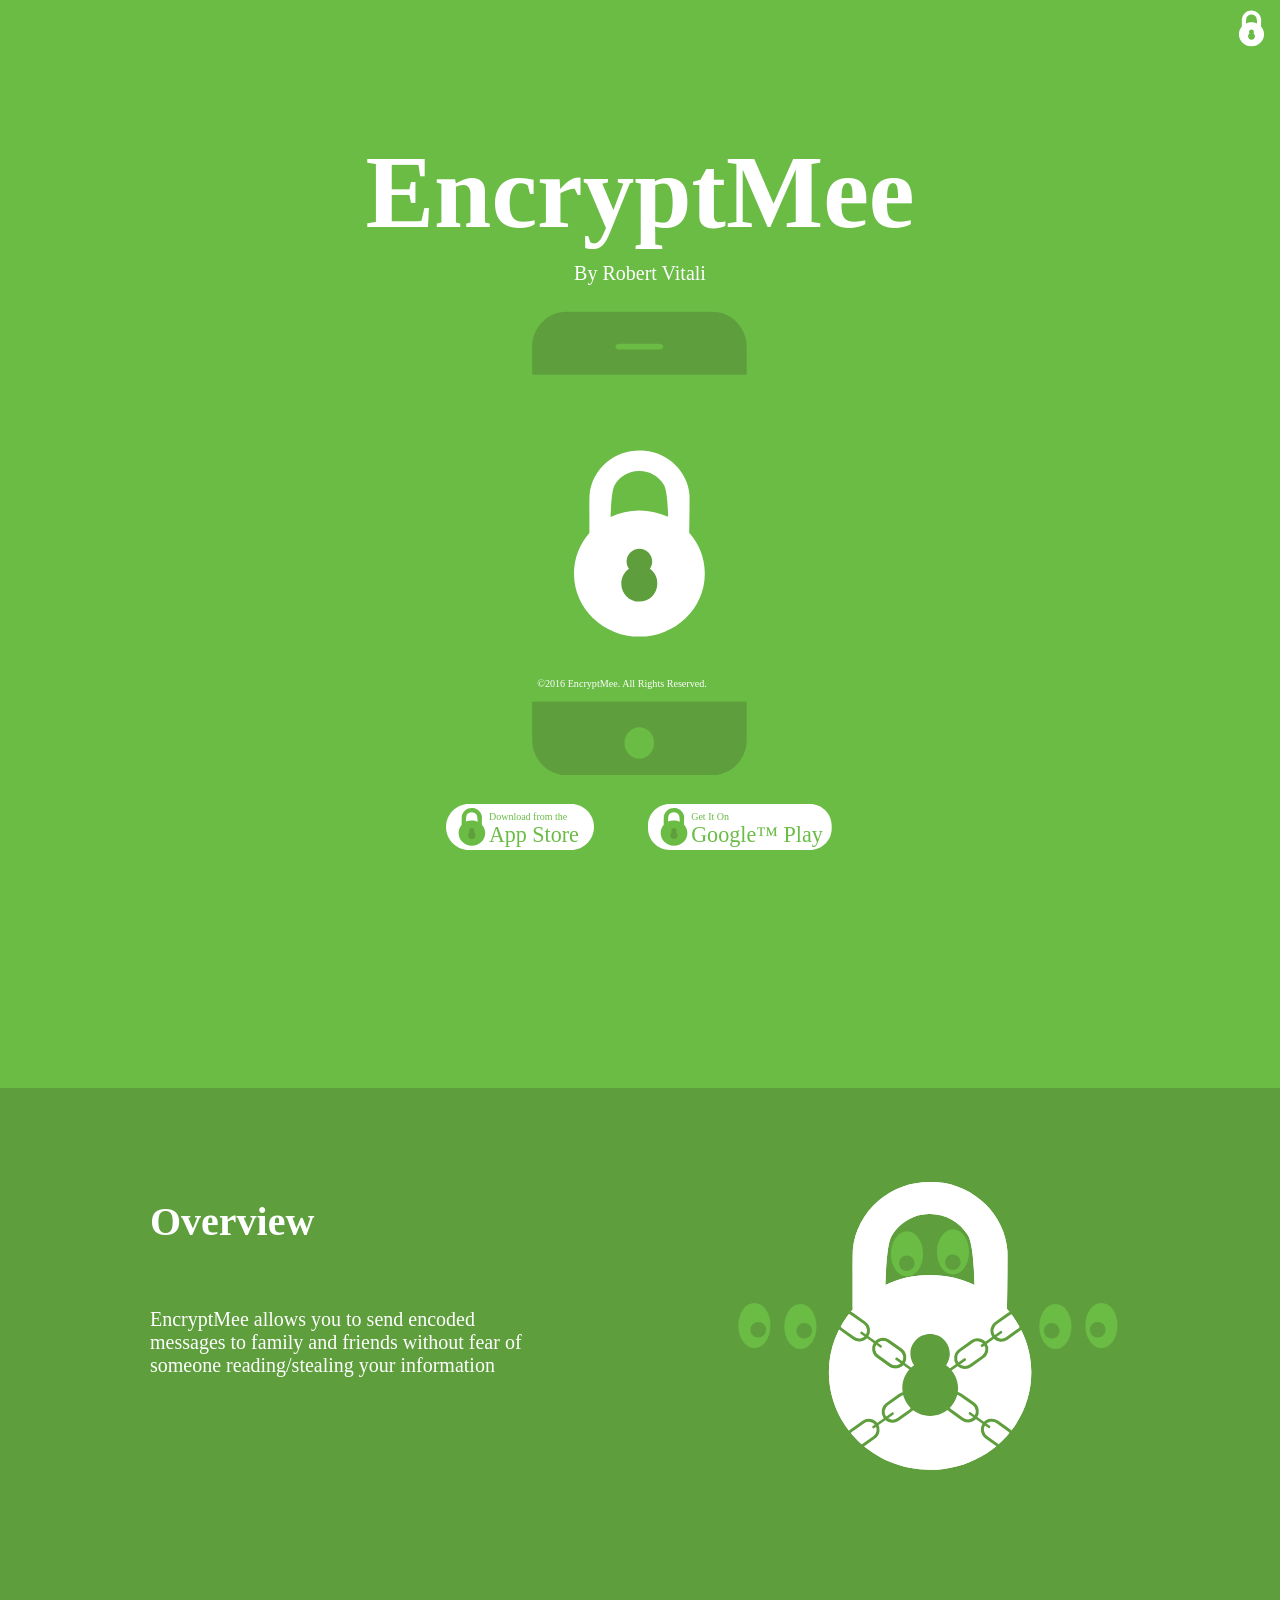
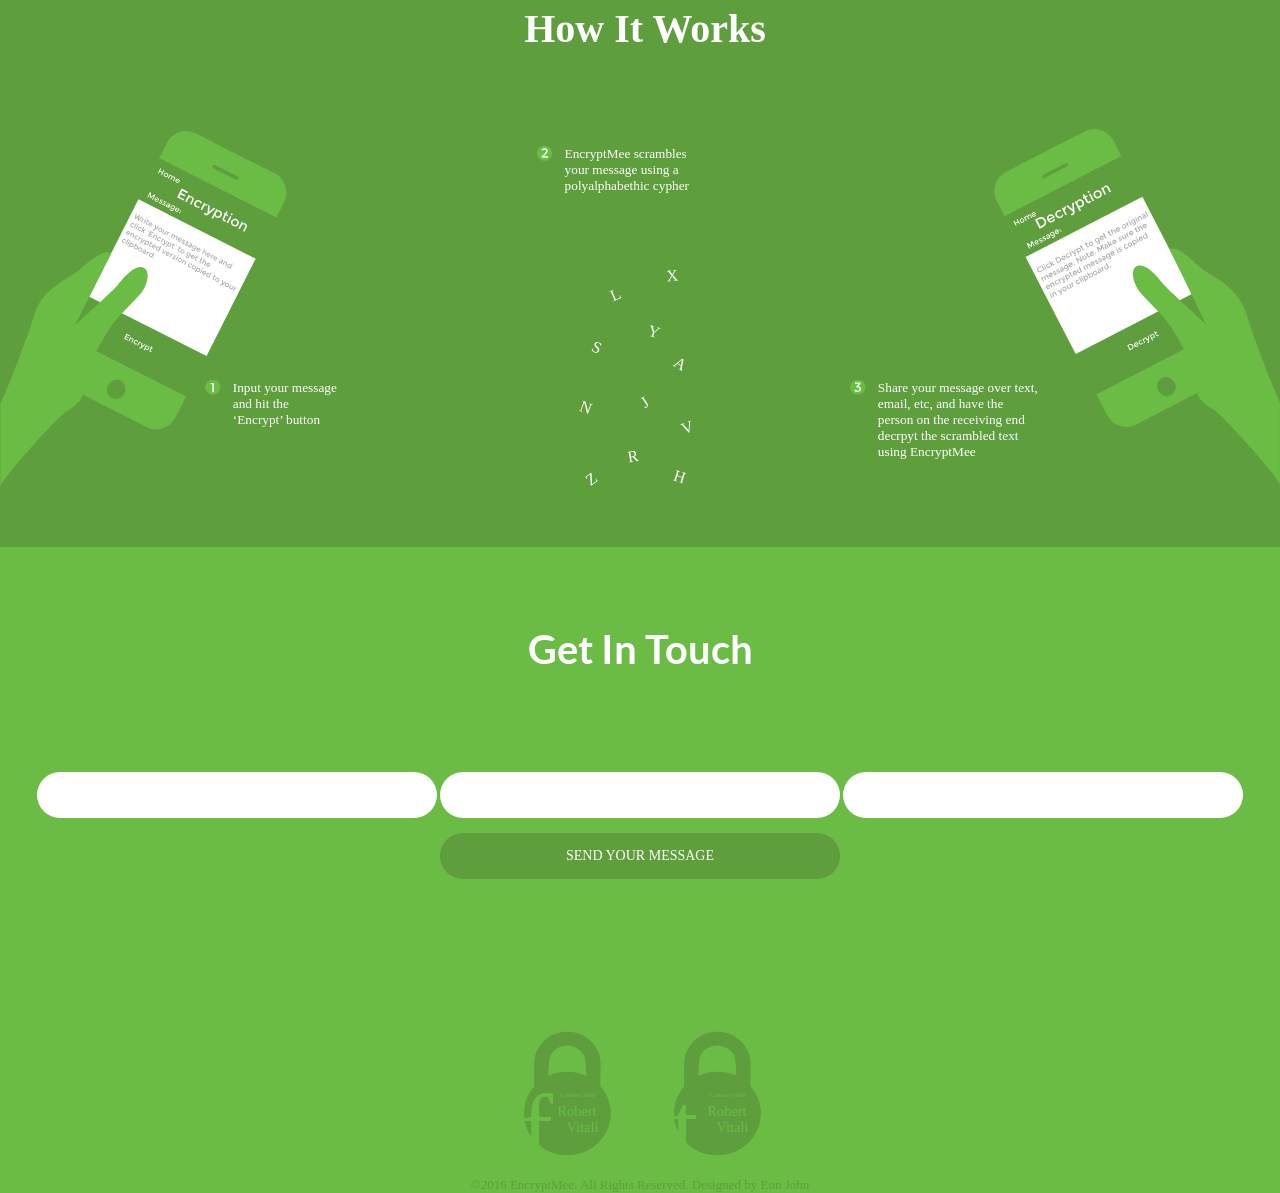
<file: EncryptMee Website/v1/index.html>
<!DOCTYPE html>
<html >
  <head>
    <meta charset="UTF-8">
    <title>EncryptMee | Developed By Robert Vitali</title>
    
    <link rel='shortcut icon' type='image/x-icon' href='favicon.ico' />
    
    
        <link rel="stylesheet" href="css/style.css">

    
    
    
  </head>

  <body >
  <header class="site-header">
  <nav>
    <button class="dropdown-trigger" type="button">
      <span class="nav-icon"></span>
    </button>
    <div class="dropdown-nav">
      <a class="nav-item smoothScroll" href="#home">Home</a>
      <a class="nav-item smoothScroll" href="#more-info">Overview</a>
      <a class="nav-item smoothScroll" href="#how-it-works">How It Works</a>
      <a class="nav-item smoothScroll" href="#contact-rob">Get In Touch</a>
    </div>
  </nav>
</header>
 <! Home section starts-->
 <section id="home" class="home"> 
<h1>EncryptMee</h1>
<rob> By Robert Vitali 
 </rob>  
 
<div    class="center-buttons" >
 <img style="  max-width: 40em;
     display:block; margin: 0 auto; text-align:center;" src="img/home.svg"/>
<apple>
<a href="https://itunes.apple.com/us/app/encryptmee/id1112796000?mt=8" target="_blank"><img src="img/apple.svg"/></a>  </apple>
<android><a href="https://play.google.com/store/apps/details?id=com.rdvitali.EncryptMee"  ><img src="img/google.svg"/></a> </android>
</div>
<div id="scrolldown" >
  <p>More Info</p>
    <a href="#more-info" class="smoothScroll">
  <div class="mouse">
    <span></span>
      </div></a>
</div>
 </section>

   <! Home section ends-->  
      <! More-Info section starts--> 
     <section id="more-info" class="more-info" style="    max-width: 1000px;
" >
      <h2>Overview</h2>
      <div class="left-column"> <p> EncryptMee allows you to send encoded messages to family and friends without fear of someone reading/stealing your information</p> </div>
      <div  class="right-column" style="   margin-top: -8em;
" ><p><img width="100%"  max-width="200px" src="img/screenshot.svg"></p></div >
       
    
       
  </section> 
   <section id="how-it-works"   style="margin-top:20em; margin-bottom:3em;" >
   
    
      <div  ><h2 style="background-color:transparent; text-align:center;">How It Works</h2> </div >
      <img style="padding:none;margin:0; width:100%;" src="img/hiw.svg"/>  
  </section> 

 <! More-Info section ends--> 
 <! Contact section starts--> 
<section id="contact-rob" class="contact">
<h1 style="text-align:center; font-size:40px; color:#fff; margin-top:2em;">Get In Touch</h1>
<form action="contact-rob.php" method="POST">

  <input type="text" placeholder="Name" name="name" required>

  <input type="email" placeholder="Email" name="email" required>

  <input  placeholder="Message" name="message" required></input>



  <input type="submit" type="submit" name="send" value="Send Your Message">

</form>
 <p id=“feedback”><?php echo $feedback; ?></p>
</section>

 <! Contact section ends--> 


<! Footer starts--> 
<footer>

    <div class="footer-fixed" ><a href="https://www.facebook.com/encryptmee"> 
<img  src="img/facebook.svg"/></a><a href="https://twitter.com/EncryptMee" ><img  src="img/twitter.svg"/></a>
      <p>©2016 <a href="index.html">EncryptMee</a>. All Rights Reserved. Designed by <a href="http://www.eonjohn.me"  target="_blank" >Eon John</a></p>

    </div>
 
</footer>
<! Footer ends--> 

<script type="text/javascript" src="js/jquery-2.2.0.min.js"></script>
 <script type="text/javascript" src="js/smoothscroll.js"></script>
    <script type="text/javascript">
     var global_nav = {
  
  init:function(){
    
    // if trigger is clicked...
    $('.dropdown-trigger').click(function(e){
      
      // prevent default behaviour
      e.preventDefault();
      
      // prevent bubbling
      e.stopPropagation();
      
      // toggle selected styling
      $(this).toggleClass('selected');
      
      // toggle the display of the dropdown navigation
      $('.dropdown-nav') .fadeIn( "fast", function() {
    // Animation complete
  }).toggleClass('open');

    });
    
    // if the dropdown navigation is clicked...
    $('.dropdown-nav').click(function(e){
      
      // prevent bubbling
      e.stopPropagation();
    });
    
    // if the document is clicked...
    $(document).click(function(){
      
      // remove selected styling
      $('.dropdown-trigger').removeClass('selected open');
      
      // remove the visibility of the dropdown navigation
      $('.dropdown-nav').removeClass('open').fadeOut( "fast", function() {
    // Animation complete
  });
    });
  }
}

global_nav.init(); 

    </script>

    
 
  </body>
</html>
</file>
<file: EncryptMee Website/v1/css/style.css>
/*Simply adding a font-family that will be used throughout the site*/
@font-face{
  font-family:lato;

  src:url(../font/lato-bold.ttf);
}
@font-face{
  font-family:lato-regular;

  src:url(../font/lato.ttf);
}
/*Adjusts the height and width of the entire page*/
html, body {
  width: 100%;
  height: 100%;
  margin:0 auto;
  font-family: 'montserrat';
 /*Stops the screen from scrolling to the left and right (basically the x-axis)*/
}
body{
    background-color: #5e9e3c;
        overflow-x: hidden; 

}
/*Navigation*/
.site-header {

    background-color: #fff;
}

.dropdown-trigger {
  padding: 0;
  width: 2.75em;
  height: 2.75em;
  border: none;
  background: url(../img/lock.svg);
  background-size: 100%;
  cursor: pointer;
  float: right;
  position: sticky;
  z-index: 20;
margin: 10px ;
}

.dropdown-trigger:focus {
  outline: none;
     background: url(../img/lock-open.svg);
       background-size: 100%;
-webkit-transition: all .2s ease-in-out;
  -moz-transition: all .2s ease-in-out;
  -o-transition: all .2s ease-in-out;
  transition: all .2s ease-in-out;

}
.dropdown-trigger.selected {
     background: url(../img/lock-open.svg);
       background-size: 100%;
  -webkit-transition: all .2s ease-in-out;
  -moz-transition: all .2s ease-in-out;
  -o-transition: all .2s ease-in-out;
  transition: all .2s ease-in-out;

}



.dropdown-nav {
  display: none;
  vertical-align: top;
  float: right;
margin: 10px;
}
.dropdown-nav.open {
  display: block;
}
@media (min-width: 600px) {
  .dropdown-nav.open {
    display: inline-block;
  }
}
.dropdown-nav .nav-item {
  display: block;
  padding: .5em  2em .5em .5em;
  text-decoration: none;
  color: #5e9e3c;

}
.dropdown-nav .nav-item ~ .nav-item {
  margin-top: .25em;
}
.dropdown-nav .nav-item:hover {
  color: #fff;
    -webkit-transition: all .2s ease-in-out;
  -moz-transition: all .2s ease-in-out;
  -o-transition: all .2s ease-in-out;
  transition: all .2s ease-in-out;
}
@media (min-width: 600px) {
  .dropdown-nav .nav-item {
    display: inline-block;
  }
  .dropdown-nav .nav-item ~ .nav-item {
    margin-top: 0;
  }
}

/*Home Section*/ 
.home{
  width: 100%;
  height: 480px;
  padding: 3em 0 30em 0;
   margin:0 auto;
  background-color: rgba(106, 188, 69,1); /*This is the rgb (106, 188, 169, 1); The
  "1" adjusts the opacity of the color.*/
  color: white;
}

/* h1, since it has no dot preceeding it, is considered an identifier/attribute (id). Anything such as .home is considered a class*/
.home h1 {  /*h1 is a global html id so I don't have to specify its display as you'll I've done for the rob attribute below*/
 font-size: 103px;
  text-align: center;
 }
rob {   
  text-align: center;
  display: block;
 margin:-35px 0 0 0;  /*this adjusts how far up, to the right, down, and to the left your object (in this case text) is from another object
 could also be the page itself. To see what I'm talking about delete the margin:0 auto; line in the html attribute
 all the way at the top and then add it in back again*/
}
.home rob { /*rob  is an attribute. Attributes can also be expressed as id='rob' */
 font-size: 40px;
  text-align: center;
}
.contact{  
    background-color: rgba(106, 188, 69,1);
  height: 480px;
  width: 100%;
 
    float: left;
    font-family: 'lato-regular';

}
.center-buttons{
 
 
 
 
        text-align:center;
        position:relative;
 }
apple{

  border-radius: 3rem; /* makes the button circular. anything above 3rem (root em) will not make a difference*/
 
   
 margin-right: 3em;
 
       display:inline-block;
 
}
apple:hover{
  opacity: 0.9;
 
}
a{
  text-decoration: none;
  color: #fff;
}
android{
  border-radius: 3rem; /* makes the button circular. anything above 3rem (root em) will not make a difference*/

       display:inline-block;
}
android:hover{
    opacity: 0.9;
 
}
.twitter {
  background-image:url(../img/twitter.svg) no-repeat;
  background-size: 100%;

}
.twitter:hover{
background-image: url(../img/twiiter-hover.svg) no-repeat;
background-size: 100%;
    -webkit-transition: all .2s ease-in-out;
  -moz-transition: all .2s ease-in-out;
  -o-transition: all .2s ease-in-out;
  transition: all .2s ease-in-out;
}
 
.more-info div {
    width: 40%;
 color: #fff;
 height: 100%;
 margin: 0 auto;

 display: block;
 padding:10px;
  
  }
  h2{
    margin-top: 70px;
     color: #fff;
     padding-top: 40px;
     padding-left: 10px;
     font-size: 40px;
  }
  .more-info .right-column {
    margin-right: 0;

    float: right;
margin-top:-50px;
 
    ;
  }
  .more-info .left-column {
    margin-left: 0;
    font-size:20px;
    float: left;
 font-family: 'montserrat';font-weight: 500;
 
  }

 
   @media only screen and (min-width: 400px) {
                    .home h1 { font-size:50px; text-align: center;}
 
}
     
    @media only screen and (min-width: 700px) {
      .home{
          padding: 3em 0 35em 0;

      }
                    .home h1 { font-size:103px; }
                     .home rob{ font-size:20px;  margin:-75px 0 0 0;  
                     }
        } 


  @media screen and (min-width: 36em) {
  .more-info{
    width: 100%;
     margin: 0 auto;
     padding: 0;
      background-color: #5e9e3c;
 
  }
}
  footer {
    position: relative;
    clear: both;
     color: #5e9e3c;

    font-size: 13px;
   background-color:rgba(106, 188, 69,1);

}
footer img{
  
width:150px;
  }

 footer a{

text-decoration:none;
     
 color: #5e9e3c;
    }
     footer a:hover{
color: #fff;
    }
    
footer .footer-fixed {
 
margin:0 auto;
    text-align: center;
}

#scrolldown {
  bottom: -45px;
  height: 100px;
  margin-left: -50px;
  position: relative;
  left: 50%;
  text-align: center;
  width: 100px;
margin-top: 40px;
   
}
#scrolldown a {
cursor: pointer;
}
#scrolldown p {

  font-size: 0.7em;
  animation-duration: 1.5s;
   animation-fill-mode: both;
  animation-iteration-count: infinite;
  animation-name: scroll;
  color: #fff;

    text-align: center;
}
#scrolldown > p {
  text-transform: uppercase;
  text-indent: 10px;
 
}
.mouse { 
  display: block;
  height: 65px;
  left: 50%;
  margin: 0 0 0 -13px;
  position: relative;
  width: 37px;
}
 
.mouse span {
  display: block;
  
  margin: 0;
      
  height: 100%;
    background: url(../img/more-info.svg) no-repeat;

    border-radius:4rem;
      animation-duration: 1.5s;
  background-size: 100%;
  animation-fill-mode: both;
  animation-iteration-count: infinite;
  animation-name: scroll;
 
}
@keyframes scroll {
  0% {
    opacity: 1;
    transform: translateY(0px);
  }
  100% {
    opacity: 0;
    transform: translateY(10px);
  }
}
   form {
 
  margin: 100px  auto;
     width: 100%;
 
  text-align: center;
  }

input, textarea {
font-family: "lato-bold";
  outline: 0;
  background: #fff;
  width: 100%;
 
   border-style: none;
  margin: 0 0 15px;
  padding: 15px;
   max-width: 400px;
  box-sizing: border-box;
  border-radius: 3rem;
  font-size: 14px;
}
input[type=submit], textarea[type=submit] {
  background-color: #5e9e3c;
 font-family: "lato-bold" ;
  text-transform: uppercase;
  outline: 0;
  width: 100%;
  border: 0;
  border-radius: 3rem; /*You can remove this if you it to be box, but was trying to stay 
  somewhat consistant since I did the android and ios buttons with a border radius*/
  padding: 15px;
  color: #FFFFFF;
  font-size: 14px;
  -webkit-transition: all 0.3 ease;
  transition: all 0.3 ease;
  cursor: pointer;
}
input::placeholder, textarea::placeholder {
  color: #fff;
}
input.error, textarea.error {
  background: #AD4747;
  color: #fff;
}
input.error::placeholder, textarea.error::placeholder {
  color: #fff;
}

textarea {
  height: 10rem;
}

.captcha {
  float: left;
}
.captcha input {
  float: right;
}
.captcha input[name=question] {
  width: 4rem;
  border-top-right-radius: 0;
  border-bottom-right-radius: 0;
  text-align: right;
  padding-right: 0;
}
.captcha [name=captcha] {
  width: 5rem;
  border-top-left-radius: 0;
  border-bottom-left-radius: 0;
  padding-left: 0.5rem;
}
.captcha [name=captcha]::placeholder {
  text-align: center;
}
form img{
  width: 20px;
}
 form img:hover{

 }
</file>
